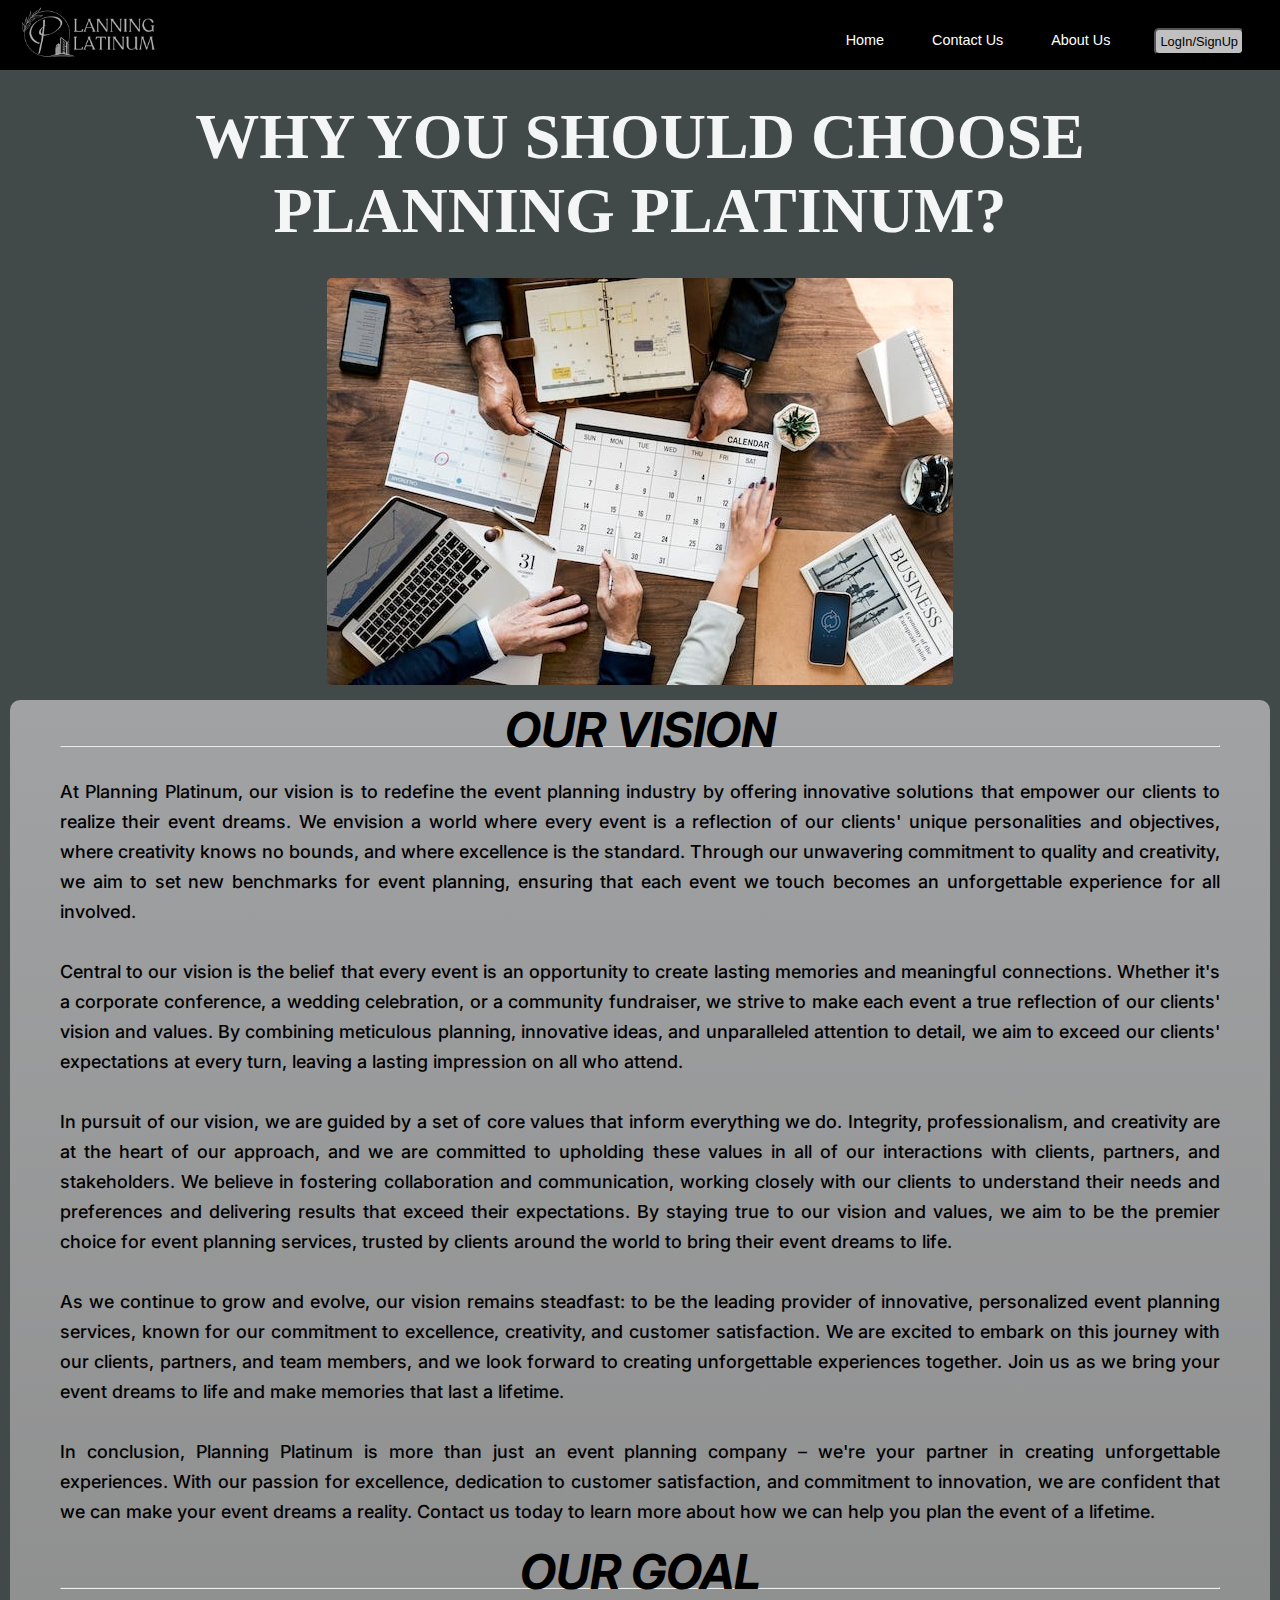
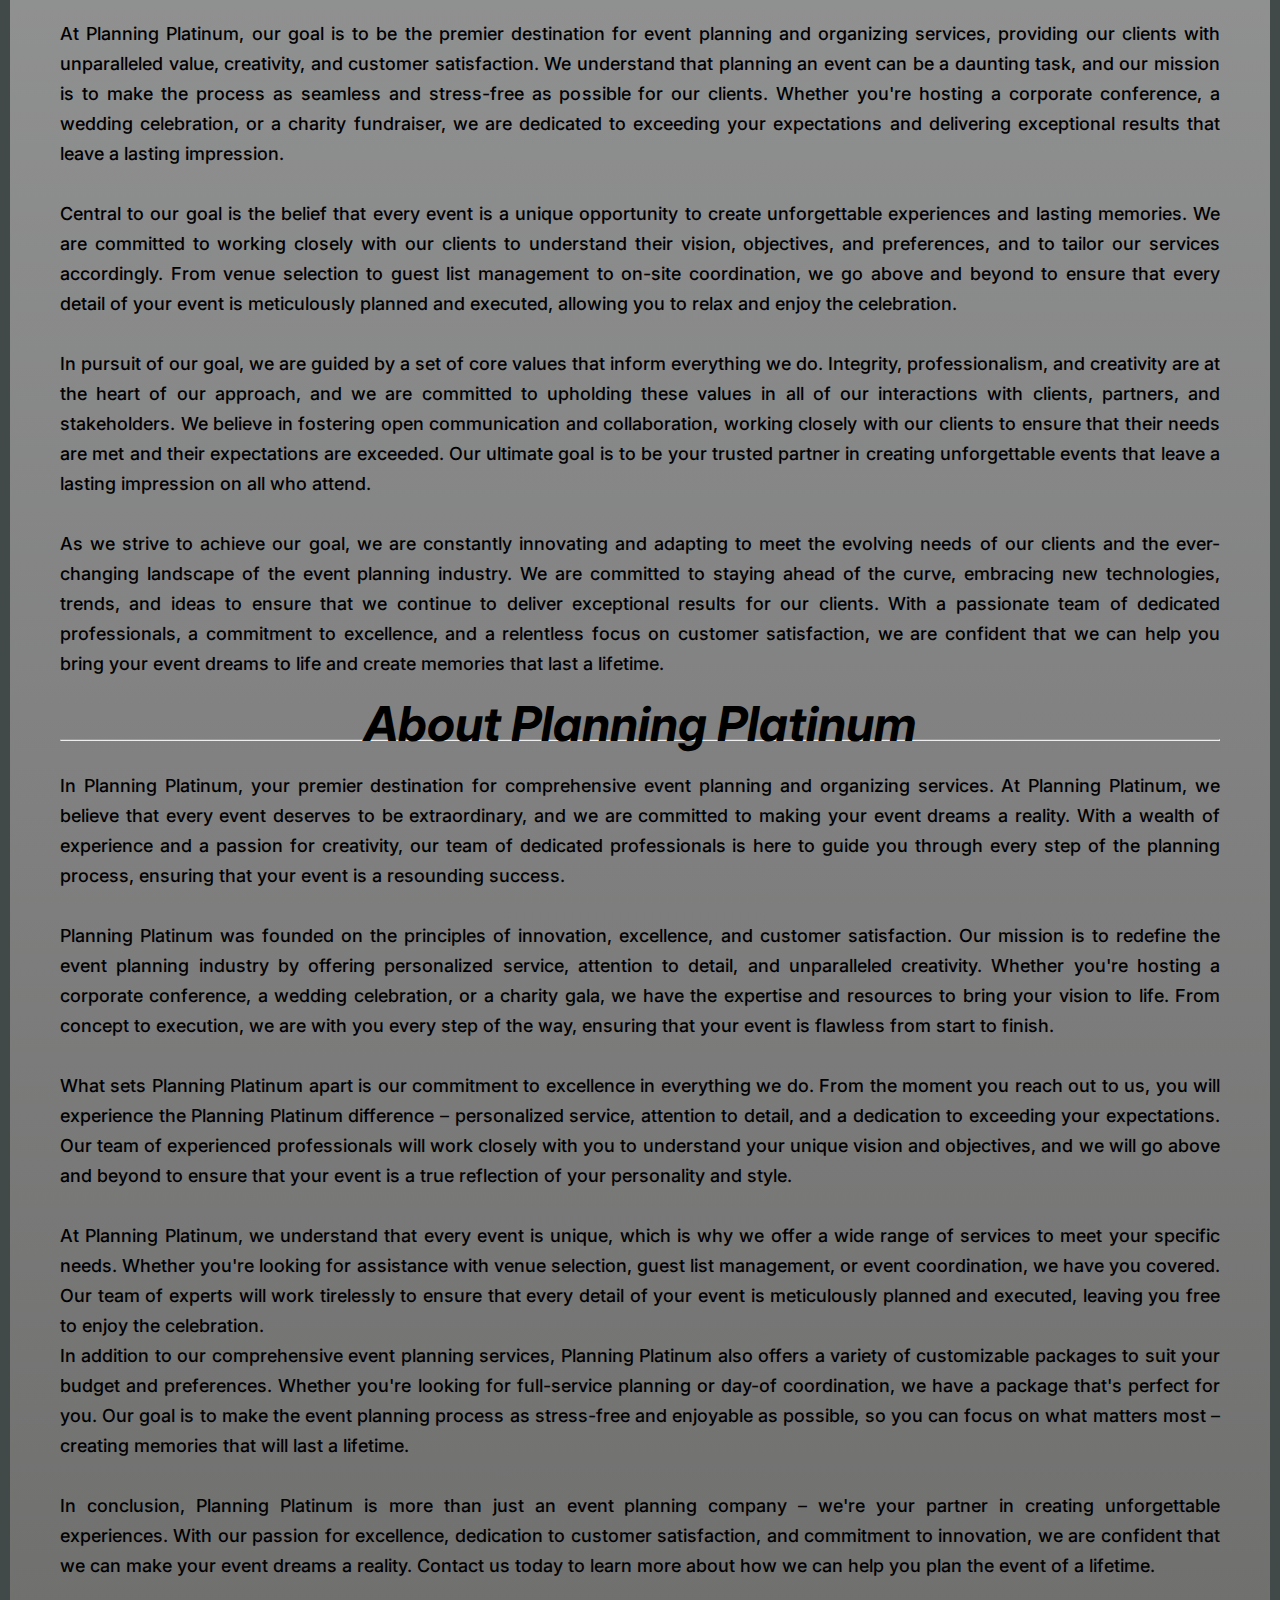
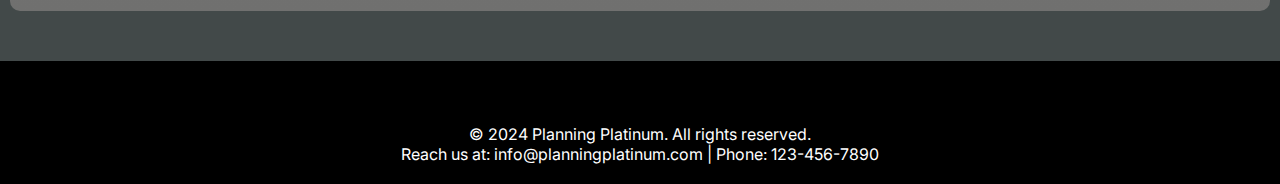
<file: AboutUs.html>
<!DOCTYPE html>
<html lang="en">
<head>
    <meta charset="UTF-8">
    <meta name="viewport" content="width=device-width, initial-scale=1.0">
    <title>About Us</title>
    <link rel="stylesheet" href="AboutUs.css">
    <link rel="preconnect" href="https://fonts.googleapis.com">
    <link rel="preconnect" href="https://fonts.gstatic.com" crossorigin>
    <link href="https://fonts.googleapis.com/css2?family=Inter:wght@100..900&display=swap" rel="stylesheet">
    <link rel="stylesheet" href="style.css">
    <link href="https://cdn.jsdelivr.net/npm/bootstrap@5.3.2/dist/css/bootstrap.min.css" rel="stylesheet"
    integrity="sha384-T3c6CoIi6uLrA9TneNEoa7RxnatzjcDSCmG1MXxSR1GAsXEV/Dwwykc2MPK8M2HN" crossorigin="anonymous">
    <link rel="stylesheet" href="https://cdnjs.cloudflare.com/ajax/libs/font-awesome/6.5.2/css/all.min.css" integrity="sha512-SnH5WK+bZxgPHs44uWIX+LLJAJ9/2PkPKZ5QiAj6Ta86w+fsb2TkcmfRyVX3pBnMFcV7oQPJkl9QevSCWr3W6A==" crossorigin="anonymous" referrerpolicy="no-referrer" />
</head>
<body>
    
    <!-- Navbar Section -->
    <header>

        <div class="nav">
            <img class="logo" src="8.png" alt="">
            <div class="left">
            </div>
            <div class="right">
                <ul>
                    <li> <button class="btn2" onclick="myOnClickFn4()">Home</button></li>
                    <li> <button class="btn2" onclick="myOnClickFn3()">Contact Us</button></li>
                    <li> <button class="btn2" onclick="myOnClickFn2()">About Us</button></li>
                    <li> <button class="btn" onclick="myOnClickFn()">LogIn/SignUp</button></li>
                </ul>
               
            </div>
        </div>
    </header>

    <div class="title">
        <h1>
            WHY YOU SHOULD CHOOSE   <br>
            PLANNING PLATINUM? 
        </h1>
        <img src="AboutUs.jpeg" alt="">
    </div>

    <div class="SuperContainer">
        <div class="sectionONE">
            <h1>OUR VISION</h1>
            <hr>
            <br>
        <p>
            At Planning Platinum, our vision is to redefine the event planning industry by offering innovative solutions that empower our clients to realize their event dreams. We envision a world where every event is a reflection of our clients' unique personalities and objectives, where creativity knows no bounds, and where excellence is the standard. Through our unwavering commitment to quality and creativity, we aim to set new benchmarks for event planning, ensuring that each event we touch becomes an unforgettable experience for all involved.
        </p>    
        <br>
        <p>
            Central to our vision is the belief that every event is an opportunity to create lasting memories and meaningful connections. Whether it's a corporate conference, a wedding celebration, or a community fundraiser, we strive to make each event a true reflection of our clients' vision and values. By combining meticulous planning, innovative ideas, and unparalleled attention to detail, we aim to exceed our clients' expectations at every turn, leaving a lasting impression on all who attend.
        </p>
        <br>
        <p>
            In pursuit of our vision, we are guided by a set of core values that inform everything we do. Integrity, professionalism, and creativity are at the heart of our approach, and we are committed to upholding these values in all of our interactions with clients, partners, and stakeholders. We believe in fostering collaboration and communication, working closely with our clients to understand their needs and preferences and delivering results that exceed their expectations. By staying true to our vision and values, we aim to be the premier choice for event planning services, trusted by clients around the world to bring their event dreams to life.
        </p>
        <br>
        <p>
            As we continue to grow and evolve, our vision remains steadfast: to be the leading provider of innovative, personalized event planning services, known for our commitment to excellence, creativity, and customer satisfaction. We are excited to embark on this journey with our clients, partners, and team members, and we look forward to creating unforgettable experiences together. Join us as we bring your event dreams to life and make memories that last a lifetime.
        </p>
        <br>
        <p>
            In conclusion, Planning Platinum is more than just an event planning company – we're your partner in creating unforgettable experiences. With our passion for excellence, dedication to customer satisfaction, and commitment to innovation, we are confident that we can make your event dreams a reality. Contact us today to learn more about how we can help you plan the event of a lifetime.
        </p>
        </div>

        <div class="sectionTWO">
            <h1>OUR GOAL</h1>
            <hr>
            <br>
        <p>
            At Planning Platinum, our goal is to be the premier destination for event planning and organizing services, providing our clients with unparalleled value, creativity, and customer satisfaction. We understand that planning an event can be a daunting task, and our mission is to make the process as seamless and stress-free as possible for our clients. Whether you're hosting a corporate conference, a wedding celebration, or a charity fundraiser, we are dedicated to exceeding your expectations and delivering exceptional results that leave a lasting impression.
        </p>    
        <br>
        <p>
            Central to our goal is the belief that every event is a unique opportunity to create unforgettable experiences and lasting memories. We are committed to working closely with our clients to understand their vision, objectives, and preferences, and to tailor our services accordingly. From venue selection to guest list management to on-site coordination, we go above and beyond to ensure that every detail of your event is meticulously planned and executed, allowing you to relax and enjoy the celebration.
        </p>
        <br>
        <p>
            In pursuit of our goal, we are guided by a set of core values that inform everything we do. Integrity, professionalism, and creativity are at the heart of our approach, and we are committed to upholding these values in all of our interactions with clients, partners, and stakeholders. We believe in fostering open communication and collaboration, working closely with our clients to ensure that their needs are met and their expectations are exceeded. Our ultimate goal is to be your trusted partner in creating unforgettable events that leave a lasting impression on all who attend.
        </p>
        <br>
        <p>
            As we strive to achieve our goal, we are constantly innovating and adapting to meet the evolving needs of our clients and the ever-changing landscape of the event planning industry. We are committed to staying ahead of the curve, embracing new technologies, trends, and ideas to ensure that we continue to deliver exceptional results for our clients. With a passionate team of dedicated professionals, a commitment to excellence, and a relentless focus on customer satisfaction, we are confident that we can help you bring your event dreams to life and create memories that last a lifetime.
        </p>
        </div>

        <div class="sectionTHREE">
            <h1>About Planning Platinum</h1>
            <hr>
            <br>
        <p>
            In Planning Platinum, your premier destination for comprehensive event planning and organizing services. At Planning Platinum, we believe that every event deserves to be extraordinary, and we are committed to making your event dreams a reality. With a wealth of experience and a passion for creativity, our team of dedicated professionals is here to guide you through every step of the planning process, ensuring that your event is a resounding success.
        </p>    
        <br>
        <p>
            Planning Platinum was founded on the principles of innovation, excellence, and customer satisfaction. Our mission is to redefine the event planning industry by offering personalized service, attention to detail, and unparalleled creativity. Whether you're hosting a corporate conference, a wedding celebration, or a charity gala, we have the expertise and resources to bring your vision to life. From concept to execution, we are with you every step of the way, ensuring that your event is flawless from start to finish.
        </p>
        <br>
        <p>
            What sets Planning Platinum apart is our commitment to excellence in everything we do. From the moment you reach out to us, you will experience the Planning Platinum difference – personalized service, attention to detail, and a dedication to exceeding your expectations. Our team of experienced professionals will work closely with you to understand your unique vision and objectives, and we will go above and beyond to ensure that your event is a true reflection of your personality and style.
        </p>
        <br>
        <p>
            At Planning Platinum, we understand that every event is unique, which is why we offer a wide range of services to meet your specific needs. Whether you're looking for assistance with venue selection, guest list management, or event coordination, we have you covered. Our team of experts will work tirelessly to ensure that every detail of your event is meticulously planned and executed, leaving you free to enjoy the celebration.
            <br>
            In addition to our comprehensive event planning services, Planning Platinum also offers a variety of customizable packages to suit your budget and preferences. Whether you're looking for full-service planning or day-of coordination, we have a package that's perfect for you. Our goal is to make the event planning process as stress-free and enjoyable as possible, so you can focus on what matters most – creating memories that will last a lifetime.
        </p>
        <br>
        <p>
            In conclusion, Planning Platinum is more than just an event planning company – we're your partner in creating unforgettable experiences. With our passion for excellence, dedication to customer satisfaction, and commitment to innovation, we are confident that we can make your event dreams a reality. Contact us today to learn more about how we can help you plan the event of a lifetime.
        </p>
        </div>

        </div>
    </div>

    <footer>
        <div class="SocialLogos">
            <a href="" target="_blank"><i class="fa-brands fa-square-instagram"></i></a>
            <a href="" target="_blank"><i class="fa-brands fa-x-twitter"></i></a>
            <a href="" target="_blank"><i class="fa-brands fa-linkedin"></i></a>
            <a href="" target="_blank"><i class="fa-brands fa-facebook"></i></a>
            <a href="" target="_blank"><i class="fa-brands fa-youtube"></i></a>
        </div>
        
        <p>&copy; 2024 Planning Platinum. All rights reserved.</p>
        <p>Reach us at: info@planningplatinum.com | Phone: 123-456-7890</p>
    </footer>

    <script src="script.js"></script>

</body>
</html>
</file>
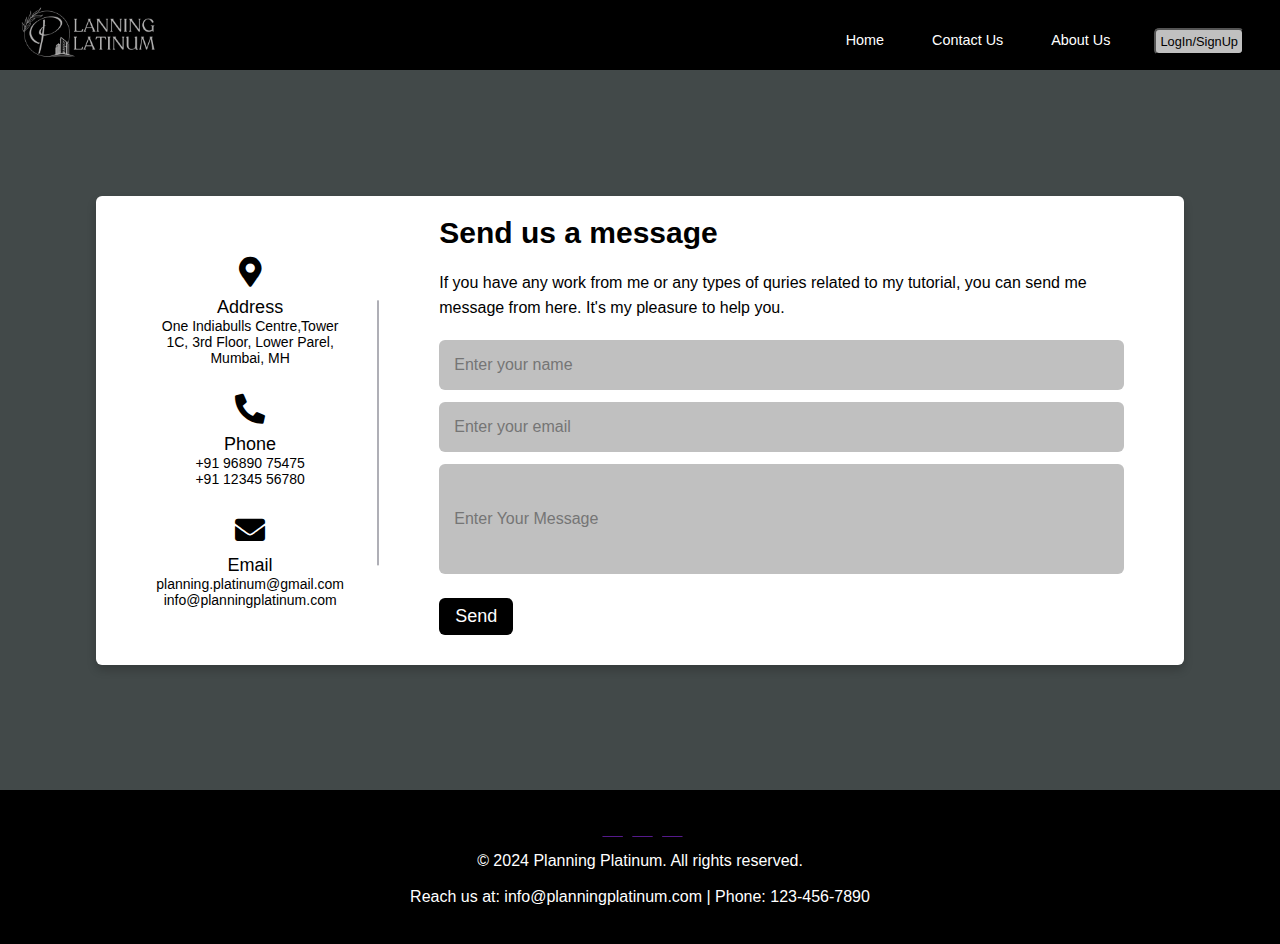
<file: ContactUs.html>
<!DOCTYPE html>
<!-- Created By CodingLab - www.codinglabweb.com -->
<html lang="en" dir="ltr">

<head>
    <meta charset="UTF-8">
    <title> Responsive Contact Us Form | CodingLab </title>
    <link rel="stylesheet" href="ContactUs.css">
    <link rel="preconnect" href="https://fonts.googleapis.com">
    <link rel="preconnect" href="https://fonts.gstatic.com" crossorigin>
    <link href="https://fonts.googleapis.com/css2?family=Inter:wght@100..900&display=swap" rel="stylesheet">
    <link rel="stylesheet" href="https://cdnjs.cloudflare.com/ajax/libs/font-awesome/5.15.2/css/all.min.css" />
    <meta name="viewport" content="width=device-width, initial-scale=1.0">
    <link rel="stylesheet" href="https://cdnjs.cloudflare.com/ajax/libs/font-awesome/6.5.2/css/all.min.css" integrity="sha512-SnH5WK+bZxgPHs44uWIX+LLJAJ9/2PkPKZ5QiAj6Ta86w+fsb2TkcmfRyVX3pBnMFcV7oQPJkl9QevSCWr3W6A==" crossorigin="anonymous" referrerpolicy="no-referrer" />
</head>

<body>

    <!-- Navbar Section -->
    <header>

        <div class="nav">
            <img class="logo" src="8.png" alt="">
            <div class="left">
            </div>
            <div class="right">
                <ul>
                    <li> <button class="btn2" onclick="myOnClickFn4()">Home</button></li>
                    <li> <button class="btn2" onclick="myOnClickFn3()">Contact Us</button></li>
                    <li> <button class="btn2" onclick="myOnClickFn2()">About Us</button></li>
                    <li> <button class="btn" onclick="myOnClickFn()">LogIn/SignUp</button></li>
                </ul>
               
            </div>
        </div>
    </header>

    <div class="SuperContainer">
        <div class="container">
            <div class="content">
                <div class="left-side">
                    <div class="address details">
                        <i class="fas fa-map-marker-alt"></i>
                        <div class="topic">Address</div>
                        <div class="text-one">One Indiabulls Centre,Tower 1C, 3rd Floor, Lower Parel, </div>
                        <div class="text-two">Mumbai, MH</div>
                    </div>
                    <div class="phone details">
                        <i class="fas fa-phone-alt"></i>
                        <div class="topic">Phone</div>
                        <div class="text-one">+91 96890 75475</div>
                        <div class="text-two">+91 12345 56780</div>
                    </div>
                    <div class="email details">
                        <i class="fas fa-envelope"></i>
                        <div class="topic">Email</div>
                        <div class="text-one">planning.platinum@gmail.com</div>
                        <div class="text-two">info@planningplatinum.com</div>
                    </div>
                </div>
                <div class="right-side">
                    <div class="topic-text">Send us a message</div>
                    <p style="line-height: 25px; margin-bottom: 20px;">If you have any work from me or any types of quries related to my tutorial, you can send me
                        message from here. It's my pleasure to help you.</p>
                    <form action="#">
                        <div class="input-box">
                            <input type="text" placeholder="Enter your name">
                        </div>
                        <div class="input-box">
                            <input type="text" placeholder="Enter your email">
                        </div>
                        <div class="input-box message-box">
                            <input type="text" placeholder="Enter Your Message">
                        </div>
                        <div class="button">
                            <input type="button" value="Send">
                        </div>
                    </form>
                </div>
            </div>
        </div>
    </div>
     <!--Footer Section-->
     <footer>
        <div class="SocialLogos">
            <a href="" target="_blank"><i class="fa-brands fa-square-instagram"></i></a>
            <a href="" target="_blank"><i class="fa-brands fa-x-twitter"></i></a>
            <a href="" target="_blank"><i class="fa-brands fa-linkedin"></i></a>
            <a href="" target="_blank"><i class="fa-brands fa-facebook"></i></a>
            <a href="" target="_blank"><i class="fa-brands fa-youtube"></i></a>
        </div>
        
        <p>&copy; 2024 Planning Platinum. All rights reserved.</p><br>
        <p>Reach us at: info@planningplatinum.com | Phone: 123-456-7890</p><br>
    </footer>

    <script src="script.js"></script>
</body>

</html>
</file>
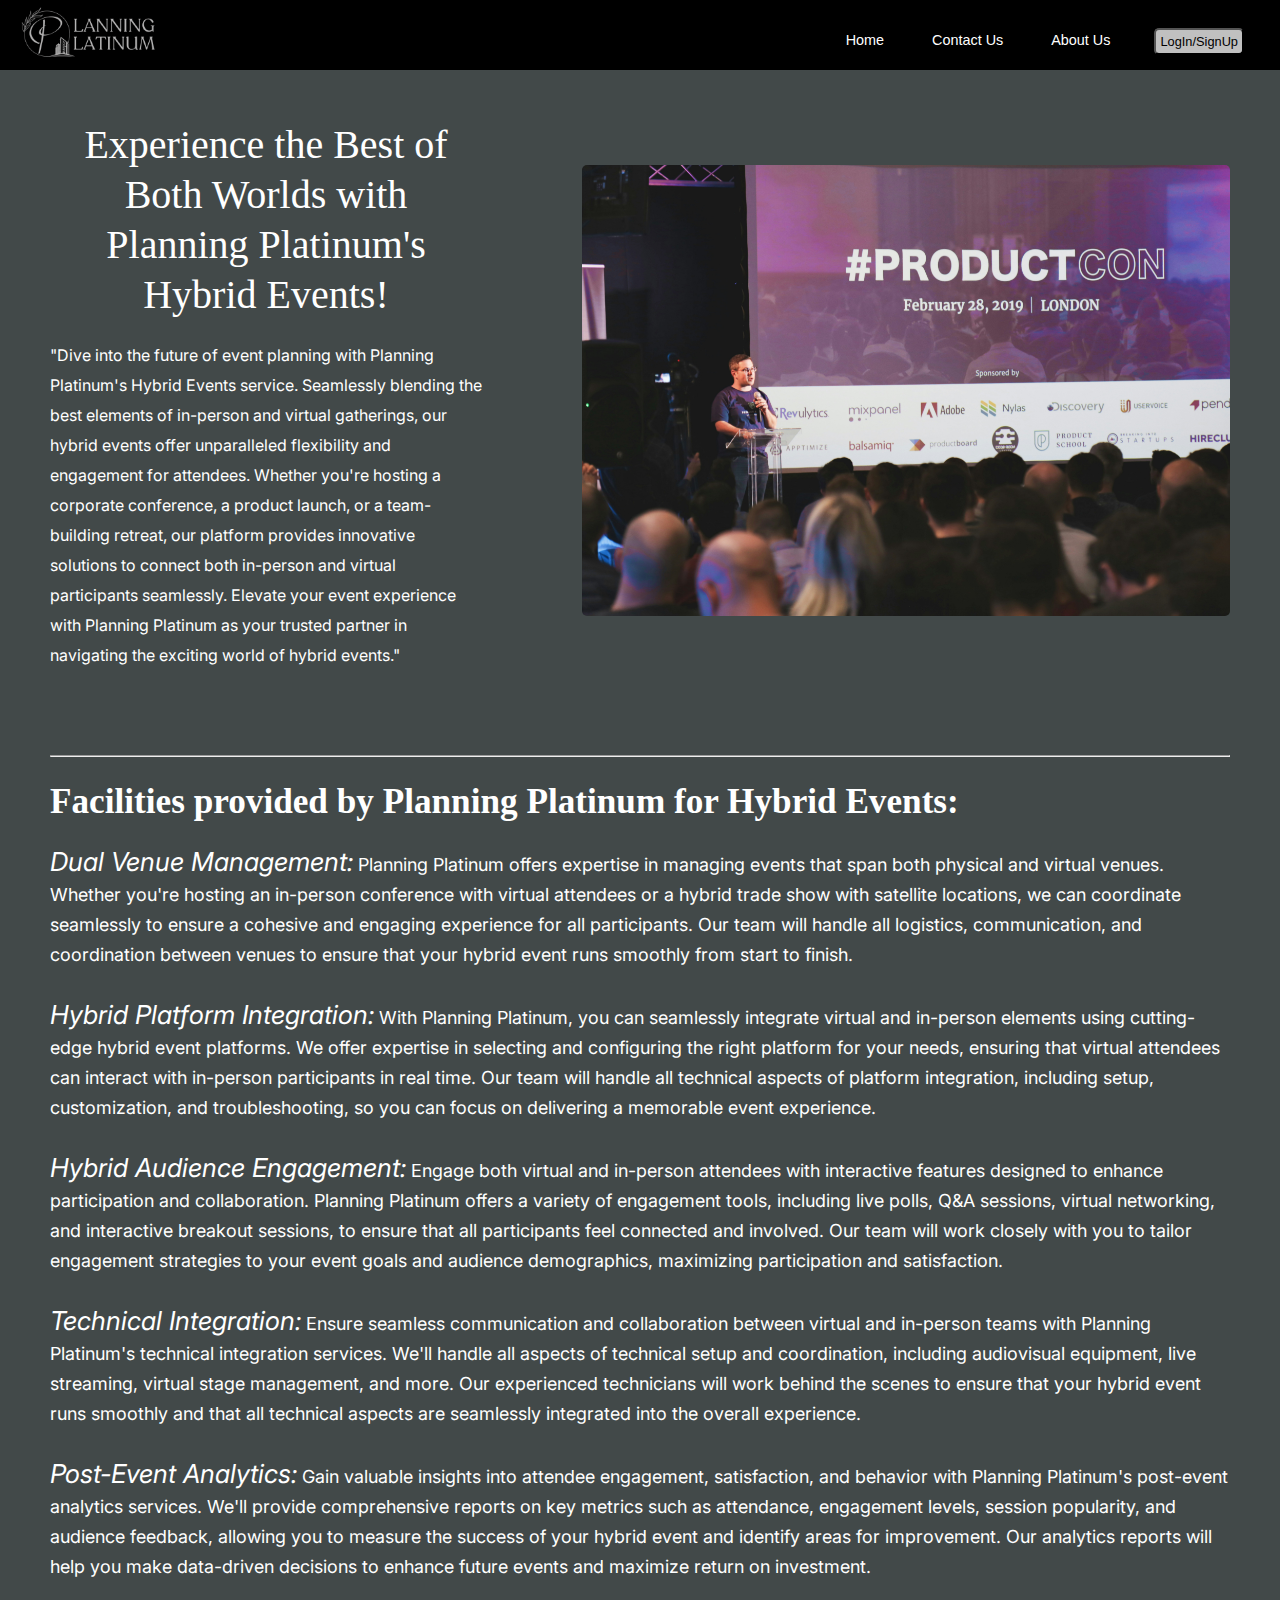
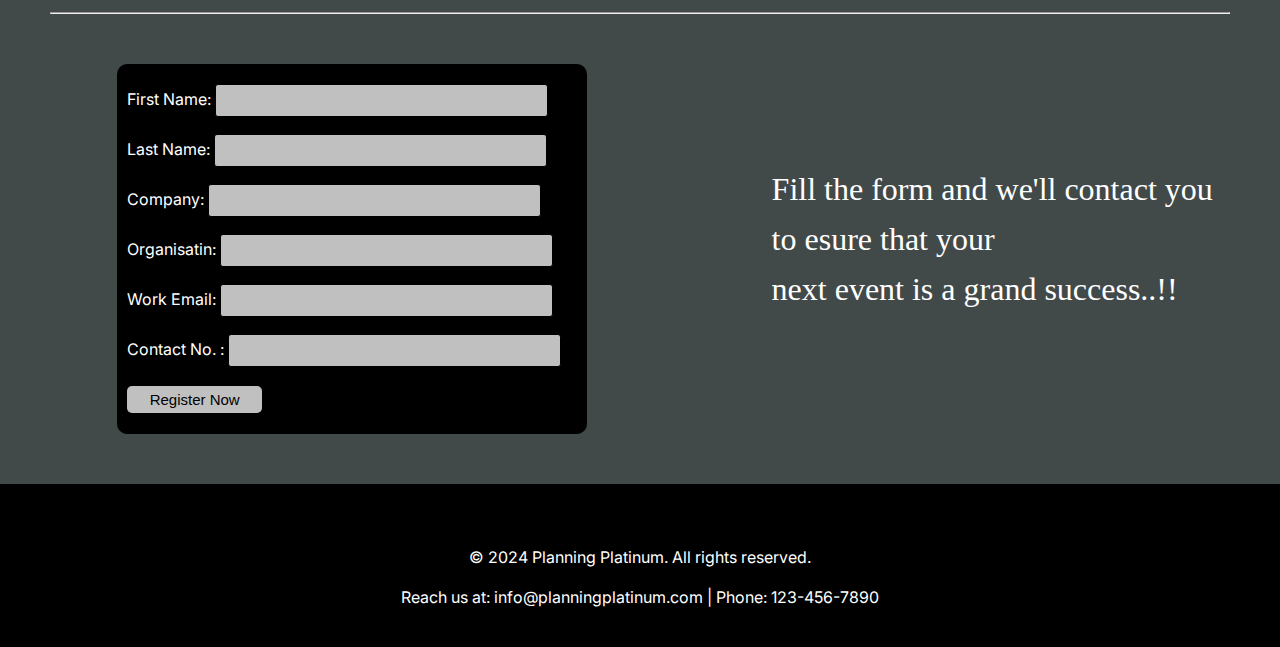
<file: Hybrid.html>
<!DOCTYPE html>
<html lang="en">

<head>
    <meta charset="UTF-8">
    <meta name="viewport" content="width=device-width, initial-scale=1.0">
    <title>Hybrid Events</title>

    <link rel="preconnect" href="https://fonts.googleapis.com">
    <link rel="preconnect" href="https://fonts.gstatic.com" crossorigin>
    <link href="https://fonts.googleapis.com/css2?family=Inter:wght@100..900&display=swap" rel="stylesheet">
    <link rel="stylesheet" href="Hyb.css">
    <link rel="stylesheet" href="https://cdnjs.cloudflare.com/ajax/libs/font-awesome/6.5.2/css/all.min.css"
        integrity="sha512-SnH5WK+bZxgPHs44uWIX+LLJAJ9/2PkPKZ5QiAj6Ta86w+fsb2TkcmfRyVX3pBnMFcV7oQPJkl9QevSCWr3W6A=="
        crossorigin="anonymous" referrerpolicy="no-referrer" />
</head>

<body>
    <!-- Navbar Section -->
    <header>

        <div class="nav">
            <img class="logo" src="8.png" alt="">
            <div class="left">
            </div>
            <div class="right">
                <ul>
                    <li> <button class="btn2" onclick="myOnClickFn4()">Home</button></li>
                    <li> <button class="btn2" onclick="myOnClickFn3()">Contact Us</button></li>
                    <li> <button class="btn2" onclick="myOnClickFn2()">About Us</button></li>
                    <li> <button class="btn" onclick="myOnClickFn()">LogIn/SignUp</button></li>
                </ul>

            </div>
        </div>
    </header>

    <div class="SuperContainer">
        <div class="leftSide">
            <div class="CPhrase">Experience the Best of Both Worlds with Planning Platinum's Hybrid Events!</div>
            <p style="line-height: 30px;">"Dive into the future of event planning with Planning Platinum's Hybrid Events
                service. Seamlessly blending the best elements of in-person and virtual gatherings, our hybrid events
                offer unparalleled flexibility and engagement for attendees. Whether you're hosting a corporate
                conference, a product launch, or a team-building retreat, our platform provides innovative solutions to
                connect both in-person and virtual participants seamlessly. Elevate your event experience with Planning
                Platinum as your trusted partner in navigating the exciting world of hybrid events."
            </p>
        </div>

        <div class="rightSide">
            <img src="Hybrid_1.jpg" alt="">
        </div>
    </div>

    <div class="info">
        <hr>
        <br>
        
        <h4>Facilities provided by Planning Platinum for Hybrid Events: </h4> <br>
        <p>
            <span>Dual Venue Management:</span>
            Planning Platinum offers expertise in managing events that span both physical and virtual venues. Whether you're hosting an in-person conference with virtual attendees or a hybrid trade show with satellite locations, we can coordinate seamlessly to ensure a cohesive and engaging experience for all participants. Our team will handle all logistics, communication, and coordination between venues to ensure that your hybrid event runs smoothly from start to finish.
        </p>
        <br>
        <p>
            <span>Hybrid Platform Integration:</span>
            With Planning Platinum, you can seamlessly integrate virtual and in-person elements using cutting-edge hybrid event platforms. We offer expertise in selecting and configuring the right platform for your needs, ensuring that virtual attendees can interact with in-person participants in real time. Our team will handle all technical aspects of platform integration, including setup, customization, and troubleshooting, so you can focus on delivering a memorable event experience.
        </p>
        <br>
        <p>
            <span>Hybrid Audience Engagement:</span>
            Engage both virtual and in-person attendees with interactive features designed to enhance participation and collaboration. Planning Platinum offers a variety of engagement tools, including live polls, Q&A sessions, virtual networking, and interactive breakout sessions, to ensure that all participants feel connected and involved. Our team will work closely with you to tailor engagement strategies to your event goals and audience demographics, maximizing participation and satisfaction.
        </p>
        <br>
        <p>
            <span>Technical Integration:</span>
            Ensure seamless communication and collaboration between virtual and in-person teams with Planning Platinum's technical integration services. We'll handle all aspects of technical setup and coordination, including audiovisual equipment, live streaming, virtual stage management, and more. Our experienced technicians will work behind the scenes to ensure that your hybrid event runs smoothly and that all technical aspects are seamlessly integrated into the overall experience.
        </p>
        <br>
        <p>
            <span>Post-Event Analytics:</span>
            Gain valuable insights into attendee engagement, satisfaction, and behavior with Planning Platinum's post-event analytics services. We'll provide comprehensive reports on key metrics such as attendance, engagement levels, session popularity, and audience feedback, allowing you to measure the success of your hybrid event and identify areas for improvement. Our analytics reports will help you make data-driven decisions to enhance future events and maximize return on investment.
        </p>
        <br>
        <hr>
    </div>

    <div class="container">

        <div class="leftSide2">
            <form action="#">

                <p>First Name: <input type="text" name="Name" required></p>

                <p>Last Name: <input type="text" name="Name" required></p>

                <p>Company: <input type="text" name="Name" required></p>

                <p>Organisatin: <input type="text" name="Name" required></p>

                <p>Work Email: <input type="email" name="Email" id="" required></p>

                <p>Contact No. : <input type="text" name="Number" id="" required></p>

                <input type="submit" value="Register Now">


            </form>

        </div>
        <div class="rightSide2">
            <p>Fill the form and we'll contact you<br> to esure that your <br> next event is a grand success..!!</p>
        </div>
    </div>

    <!--Footer Section-->
    <footer>
        <div class="SocialLogos">
            <a href="" target="_blank"><i class="fa-brands fa-square-instagram"></i></a>
            <a href="" target="_blank"><i class="fa-brands fa-x-twitter"></i></a>
            <a href="" target="_blank"><i class="fa-brands fa-linkedin"></i></a>
            <a href="" target="_blank"><i class="fa-brands fa-facebook"></i></a>
            <a href="" target="_blank"><i class="fa-brands fa-youtube"></i></a>
        </div>
        
        <p>&copy; 2024 Planning Platinum. All rights reserved.</p><br>
        <p>Reach us at: info@planningplatinum.com | Phone: 123-456-7890</p><br>
    </footer>

    <script src="script.js"></script>
</body>

</html>
</file>
<file: AboutUs.css>
*{
    margin: 0;
    padding: 0;
}


body{
    background-color: #424949 !important;    
    font-family: "Inter" , sans-serif !important;
}

/* Nav Section */
header{
    position: sticky;
    top: 0;
    z-index: 1000;
}

.nav{
    display: flex;
    justify-content: space-between;
    align-items: center;
    height: 70px;
    background-color: black; 
}

.nav ul{
    display: flex;
    justify-content: center;
    padding-right: 1rem;
    margin-top: 2rem;
}

.nav ul li{
    list-style: none;
    margin: 0px 20px;
}

.nav ul li a{
    text-decoration: none;
    color: white;
}

.nav .right .btn{
    font-size: 0.8rem;
    background-color: silver;
    padding: 4px;
    margin-bottom: 20px;
    border-radius: 5px;
    
}

.nav .right .btn2{
    font-size: 0.9rem;
    border: black;
    background-color: black;
    color: white;
    padding: 4px;
    margin-bottom: 20px;
    border-radius: 5px;
    
}

.logo{
    position: absolute;
    height: 170px;
    left: 0px;
}


.title h1{
    margin: 30px;
    text-align: center;
    color: #F4F6F6;
    font-family: serif;
    font-size: 4rem;
}
.title img{
    display: block;
    margin: auto;
    border-radius: 5px;
}

.SuperContainer{
    /* background-color: #F4F6F6; */
    background-color: #4d4855;
    background-image: linear-gradient(to bottom, #A1A2A3,  #70706F);
    color: black;
    margin-top: 15px;
    margin-right: 10px;
    margin-left:10px;
    margin-bottom: 50px;
    border-radius: 10px;
    padding-bottom: 15px;
}

.sectionONE{
    padding: 15px;
    padding-left: 50px;
    padding-right: 50px;
    line-height: 30px;
    font-weight: 500;
    text-align: justify;
}

.sectionONE h1 {
    text-align: center;
    font-style: italic;
    font-size: 3rem;
    /* padding-bottom: 5px;
    padding-top: 10px; */
   
}
.sectionONE p{
    font-size: 18px;
}

.sectionTWO{
    padding: 15px;
    padding-left: 50px;
    padding-right: 50px;
    line-height: 30px;
    font-weight: 500;
    text-align: justify;
}

.sectionTWO h1 {
    text-align: center;
    font-style: italic;
    font-size: 3rem;
    /* padding-bottom: 20px;
    padding-top: 30px; */
   
}
.sectionTWO p{
    font-size: 18px;
}

.sectionTHREE{
    padding: 15px;
    padding-left: 50px;
    padding-right: 50px;
    line-height: 30px;
    font-weight: 500;
    text-align: justify;
}

.sectionTHREE h1 {
    text-align: center;
    font-style: italic;
    font-size: 3rem;
    /* padding-bottom: 20px;
    padding-top: 30px; */
   
}
.sectionTHREE p{
    font-size: 18px;
}

/* Footer styling */
footer {
    background-color: black;
    color: white;
    padding: 20px;
    text-align: center;
    font-size: 16px;
}

.SocialLogos{
    margin-bottom: 10px;
}
.fa-square-instagram{font-size: 1.7rem; color: white;padding-right: 5px;}
.fa-x-twitter{font-size: 1.7rem; color: white;padding-right: 5px;}
.fa-linkedin{font-size: 1.7rem; color: white;padding-right: 5px;}
.fa-facebook{font-size: 1.7rem; color: white;padding-right: 5px;}
.fa-youtube{font-size: 1.7rem; color: white;padding-right: 5px;}
</file>
<file: style.css>
*{
    margin: 0;
    padding: 0;
}


body{
    background-color: #424949 !important;    
    font-family: "Inter" , sans-serif !important;
}

/* Nav Section */
header{
    position: sticky;
    top: 0;
    z-index: 1000;
}

.nav{
    display: flex;
    justify-content: space-between;
    align-items: center;
    height: 70px;
    background-color: black; 
}

.nav ul{
    display: flex;
    justify-content: center;
    padding-right: 1rem;
    margin-top: 2rem;
}

.nav ul li{
    list-style: none;
    margin: 0px 20px;
}

.nav ul li a{
    /* text-decoration: none; */
    color: white;
}

 .nav .right .btn{
    font-size: 0.8rem;
    background-color: silver;
    padding: 4px;
    margin-bottom: 20px;
    border-radius: 5px;
    
}

.nav .right .btn2{
    font-size: 0.9rem;
    border: black;
    background-color: black;
    color: white;
    padding: 4px;
    margin-bottom: 20px;
    border-radius: 5px;
    
}

.logo{
    position: absolute;
    height: 170px;
    left: 0px;
}

/* .left{
    font-size: 1.5rem;
    color: white;
} */

/* Carousel Section */
.carousel-item{
    height: 32rem;
    background-color: black;
    color: white;
    position: relative;
}

.container{
    position: absolute;
    bottom: 0;
    left: 50px;
    right: 0;
    padding-bottom: 50px;
}

.overlay-image{
    position: absolute;
    bottom: 0;
    left: 0;
    right: 0;
    top: 0;
    background-position: center;
    background-size: cover;
    opacity: 0.7;
    width: 100%;
    height: 100%;
}

/* TypeCast Section */

.animation{
    display: flex;
    align-items: center;
    color: white;
}

.textBox{
    position: relative;
    width: 100%;
    text-align: center;
    font-size: 2.2rem;
}

.top{
    margin-left: auto;
    margin-right: auto;
    color: white;
    width: 30%;
    height: 3px;
    margin-bottom: 0px;
}

.bottom{
    margin-left: auto;
    margin-right: auto;
    color: white;
    width: 30%;
    height: 3px;
    margin-top: 5px;
}

.plat{
    color: black;
}

#element{
    color: black;
}

/*Events Section*/
.EventSection{
    background-color: black;
    color: white;
    margin-top: 15px;
    margin-right: 50px;
    margin-left: 50px;
    border-radius: 25px;
    padding-bottom: 15px;
}

.headingLine{
    width: 100%;
    text-align: center;
    font-size: 1.8rem;
    padding-top: 15px;
}

.outer{
    display: flex;
    justify-content: space-evenly;
    margin: 25px 50px;
}

.box1{
    background: linear-gradient(#ffd89b, #19547b);
    width: 350px;
    padding: 5px;
    border-radius: 8px;
    font-size: 18px;
    text-align: justify;
}
.box1BTN{
    font-size: 0.9rem;
    border: black;
    background-color: black;
    color: white;
    padding: 10px;
    border-radius: 10px;
    margin-left: 35%;
}
.box1BTN:hover{
    color: black;
    background-color: #ffd89b;
}
.box1 h3{
    text-align: center;
    margin: 15px;
    font-size: 1.5rem;
}

.box1 ul li{
    list-style: circle;
    margin: 0px 20px;
    text-align: none;
}

.box1 img{
    width: 80%;
    display: block;
    margin-top: 15px;
    margin-left: auto;
    margin-right: auto;
    object-fit: cover;
    border-radius: 8px;
}

.box2{
    background: linear-gradient(#868f96, #596164); /*background-color: aqua;*/
    width: 350px;
    padding: 5px;
    border-radius: 8px;
    font-size: 18px;
    text-align: justify;
}
.box2BTN{
    font-size: 0.9rem;
    border: black;
    background-color: black;
    color: white;
    padding: 10px;
    border-radius: 10px;
    margin-left: 35%;
}
.box2BTN:hover{
    color: black;
    background-color: #868f96;
}
.box2 h3{
    text-align: center;
    margin: 15px;
    font-size: 1.5rem;
}

.box2 ul li{
    list-style: circle;
    margin: 0px 20px;
    text-align: none;
}

.box2 img{
    width: 80%;
    display: block;
    margin-top: 15px;
    margin-left: auto;
    margin-right: auto;
    object-fit: cover;
    border-radius: 8px;
}

.box3{
    background: linear-gradient(#3a1c71, #d76d77, #ffaf7b);
    width: 350px;
    padding: 5px;
    border-radius: 8px;
    font-size: 18px;
    text-align: justify;
}
.box3BTN{
    font-size: 0.9rem;
    border: black;
    background-color: black;
    color: white;
    padding: 10px;
    border-radius: 10px;
    margin-left: 35%;
}
.box3BTN:hover{
    color: black;
    background-color: white;
}
.box3 h3{
    text-align: center;
    margin: 15px;
    font-size: 1.5rem;
}
.box3 ul li{
    list-style: circle;
    margin: 0px 20px;
    text-align: none;
}
.box3 img{
    width: 80%;
    display: block;
    margin-top: 15px;
    margin-left: auto;
    margin-right: auto;
    object-fit: cover;
    border-radius: 8px;
}

/*Service Section*/
.serviceContainer{
    display: flex;
    justify-content: space-around;
    color: white;
    line-height: 30px;
    /* background-color: white;  */
    
}

.leftSide{
    width: 50%;
    font-size: 2.4rem;
    /* text-align: center; */
    padding: 50px;
    padding-left: 85px;
    margin: auto auto;
    line-height: 50px;
}

.rightSide{
    /* text-align: center; */
    padding: 50px;
    padding-right: 85px;
    width: 50%;
    margin: auto auto;
}

.serviceContainer2{
    
    background-color: #353535;
    color: white;
    margin-top: 15px;
    margin-right: 50px;
    margin-left: 50px;
    margin-bottom: 50px;
    border-radius: 25px;
    padding-bottom: 15px;
}

.section1{
    display: flex;
    justify-content: space-around;

}

.leftSide2{
    width: 50%;
    font-size: 2.6rem;
    /* text-align: center; */
    padding: 50px;
    margin: auto auto;
}

.rightSide2{
    /* text-align: center; */
    padding: 50px;
    font-size: 1rem;
    width: 50%;
    margin: auto auto;
    line-height: 30px;
}

.section2{
    display: flex;
    justify-content: space-around;

}

.leftSide3{
    width: 40%;
    
    /* text-align: center; */
    padding: 50px;
    margin: auto auto;
}
.leftSide3 div{
    font-size: 3rem;
    padding-bottom: 10px;
}

.rightSide3{
    /* text-align: center; */
    padding: 50px;
    width: 60%;
    margin: auto auto;
}
.vid_1{
    position: relative;
    width: 100%;
    border-radius: 5px;
}

.section3{
    display: flex;
    justify-content: space-around;

}
.leftSide4{
    padding: 50px;
    width: 50%;
    margin: auto auto;
}
.vid_1{
    position: relative;
    width: 100%;
    border-radius: 5px;
}
.rightSide4{
    width: 50%;
    
    /* text-align: center; */
    padding: 50px;
    margin: auto auto;
}
.rightSide4 div{
    font-size: 2.5rem;
    padding-bottom: 10px;
}
 /* Footer styling */
 footer {
    background-color: black;
    color: white;
    padding: 20px;
    text-align: center;
    font-size: 16px;
}

.SocialLogos{
    margin-bottom: 10px;
}
.fa-square-instagram{font-size: 1.7rem; color: white;padding-right: 5px;}
.fa-x-twitter{font-size: 1.7rem; color: white;padding-right: 5px;}
.fa-linkedin{font-size: 1.7rem; color: white;padding-right: 5px;}
.fa-facebook{font-size: 1.7rem; color: white;padding-right: 5px;}
.fa-youtube{font-size: 1.7rem; color: white;padding-right: 5px;}
</file>
<file: ContactUs.css>
*{
  margin: 0;
  padding: 0;
  box-sizing: border-box;
  font-family: "Poppins" , sans-serif;
}
body{
    background-color: #424949 !important;    
    font-family: "Inter" , sans-serif !important;
}
/* Nav Section */
header{
    position: sticky;
    top: 0;
    z-index: 1000;
}

.nav{
    display: flex;
    justify-content: space-between;
    align-items: center;
    height: 70px;
    background-color: black; 
}

.nav ul{
    display: flex;
    justify-content: center;
    padding-right: 1rem;
    margin-top: 2rem;
}

.nav ul li{
    list-style: none;
    margin: 0px 20px;
}
 .nav .right .btn{
    font-size: 0.8rem;
    background-color: silver;
    padding: 4px;
    margin-bottom: 20px;
    border-radius: 5px;
    
}

.nav .right .btn:hover{
  cursor: pointer;
}

.nav .right .btn2{
    font-size: 0.9rem;
    border: black;
    background-color: black;
    color: white;
    padding: 4px;
    margin-bottom: 20px;
    border-radius: 5px;
    
}

.nav .right .btn2:hover{
  cursor: pointer;
}

.logo{
    position: absolute;
    height: 170px;
    left: 0px;
}

.SuperContainer{
  min-height: 80vh;
  width: 100%;
  display: flex;
  align-items: center;
  justify-content: center;
}
.container{
  width: 85%;
  background: #fff;
  border-radius: 6px;
  padding: 20px 60px 30px 40px;
  box-shadow: 0 5px 10px rgba(0, 0, 0, 0.2);
}
.container .content{
  display: flex;
  align-items: center;
  justify-content: space-between;
}
.container .content .left-side{
  width: 25%;
  height: 100%;
  display: flex;
  flex-direction: column;
  align-items: center;
  justify-content: center;
  margin-top: 15px;
  position: relative;
}
.content .left-side::before{
  content: '';
  position: absolute;
  height: 70%;
  width: 2px;
  right: -15px;
  top: 50%;
  transform: translateY(-50%);
  background: #afafb6;
}
.content .left-side .details{
  margin: 14px;
  text-align: center;
}
.content .left-side .details i{
  font-size: 30px;
  color: black;
  margin-bottom: 10px;
}
.content .left-side .details .topic{
  font-size: 18px;
  font-weight: 500;
}
.content .left-side .details .text-one,
.content .left-side .details .text-two{
  font-size: 14px;
  color: black;
}
.container .content .right-side{
  width: 75%;
  margin-left: 75px;
}
.content .right-side .topic-text{
  font-size: 23px;
  font-weight: 600;
  color: black;
  margin-bottom: 20px;
  font-size: 30px;
}
.right-side .input-box{
  height: 50px;
  width: 100%;
  margin: 12px 0;
}
.right-side .input-box input,
.right-side .input-box textarea{
  height: 100%;
  width: 100%;
  border: none;
  outline: none;
  font-size: 16px;
  background: silver;
  border-radius: 6px;
  padding: 0 15px;
  resize: none;
}
.right-side .message-box{
  min-height: 110px;
}
.right-side .input-box textarea{
  padding-top: 6px;
}
.right-side .button{
  display: inline-block;
  margin-top: 12px;
}
.right-side .button input[type="button"]{
  color: #fff;
  font-size: 18px;
  outline: none;
  border: none;
  padding: 8px 16px;
  border-radius: 6px;
  background: black;
  cursor: pointer;
  transition: all 0.3s ease;
}
.button input[type="button"]:hover{
  background: silver;
  color: black;
}

@media (max-width: 950px) {
  .container{
    width: 90%;
    padding: 30px 40px 40px 35px ;
  }
  .container .content .right-side{
   width: 75%;
   margin-left: 55px;
}
}
@media (max-width: 820px) {
  .container{
    margin: 40px 0;
    height: 100%;
  }
  .container .content{
    flex-direction: column-reverse;
  }
 .container .content .left-side{
   width: 100%;
   flex-direction: row;
   margin-top: 40px;
   justify-content: center;
   flex-wrap: wrap;
 }
 .container .content .left-side::before{
   display: none;
 }
 .container .content .right-side{
   width: 100%;
   margin-left: 0;
 }
}

/* Footer styling */
footer {
    background-color: black;
    color: white;
    padding: 20px;
    text-align: center;
    font-size: 16px;
}

.SocialLogos{
    margin-bottom: 10px;
}
.fa-square-instagram{font-size: 1.7rem; color: white;padding-right: 5px;}
.fa-x-twitter{font-size: 1.7rem; color: white;padding-right: 5px;}
.fa-linkedin{font-size: 1.7rem; color: white;padding-right: 5px;}
.fa-facebook{font-size: 1.7rem; color: white;padding-right: 5px;}
.fa-youtube{font-size: 1.7rem; color: white;padding-right: 5px;}
</file>
<file: Hyb.css>
*{
    margin: 0;
    padding: 0;
}


body{
    background-color: #424949 !important;    
    font-family: "Inter" , sans-serif !important;
}

/* Nav Section */
header{
    position: sticky;
    top: 0;
    z-index: 1000;
}

.nav{
    display: flex;
    justify-content: space-between;
    align-items: center;
    height: 70px;
    background-color: black; 
}

.nav ul{
    display: flex;
    justify-content: center;
    padding-right: 1rem;
    margin-top: 2rem;
}

.nav ul li{
    list-style: none;
    margin: 0px 20px;
}
 .nav .right .btn{
    font-size: 0.8rem;
    background-color: silver;
    padding: 4px;
    margin-bottom: 20px;
    border-radius: 5px;
    
}
.nav .right .btn:hover{
    cursor: pointer;
  }

.nav .right .btn2{
    font-size: 0.9rem;
    border: black;
    background-color: black;
    color: white;
    padding: 4px;
    margin-bottom: 20px;
    border-radius: 5px;
    
}
.nav .right .btn2:hover{
    cursor: pointer;
  }

.logo{
    position: absolute;
    height: 170px;
    left: 0px;
}

.SuperContainer{
    display: flex;
    justify-content: space-around;
    color: white;
    line-height: 30px;
}

.leftSide{
    width: 40%;
    /* text-align: center; */
    padding: 50px;
    margin: auto auto;
}
.leftSide .CPhrase{
    font-size: 2.5rem;
    font-family: serif;
    line-height: 50px;
    text-align: center;
    margin-bottom: 20px;
}

.rightSide{
    /* text-align: center; */
    padding: 50px;
    width: 60%;
    margin: auto auto;
}
.rightSide img{
    position: relative;
    width: 100%;
    border-radius: 5px;
}

.info{
    margin-left: 50px;
    margin-right: 50px;
    margin-top: 35px;
    line-height: 30px;
    color: white;
}

.info h4{
    font-size: 2.2rem;
    font-family: serif;
}
.info p{
    font-size: 18px;
}
span{
    font-size: 26px;
    font-style: italic;
}

/* Form Section */
.container{
    display: flex;
    justify-content: space-around;
    color: white;
    line-height: 30px;
}

.container .leftSide2{
    padding: 50px;
    width: 450px;
    margin: 50px;
    background-color: black;
    border-radius: 10px;
    color: white;
    line-height: 50px;
    padding: 1ch;
}

.container .rightSide2{
    font-size: 2rem;
    padding-top: 150px;
    line-height: 50px;
    font-family: serif;
}


input[type="text"],
input[type="email"],
input[type="number"],
select
{
    width: 70%;
    padding: 8px;
    background-color: silver;
    border: 0.5px solid black;
    border-radius: 3px;
}


input[type="submit"]{
    width: 30%;
    padding: 5px;
    background-color: silver;
    border: 1.5px;
    border-radius: 5px;
    color: black;
    cursor: pointer;
    font-size: 15px;
}

input[type="submit"]:hover{
    background-color: white;
    color: black;
}

/* Footer styling */
footer {
    background-color: black;
    color: white;
    padding: 20px;
    text-align: center;
    font-size: 16px;
}

.SocialLogos{
    margin-bottom: 10px;
}
.fa-square-instagram{font-size: 1.7rem; color: white;padding-right: 5px;}
.fa-x-twitter{font-size: 1.7rem; color: white;padding-right: 5px;}
.fa-linkedin{font-size: 1.7rem; color: white;padding-right: 5px;}
.fa-facebook{font-size: 1.7rem; color: white;padding-right: 5px;}
.fa-youtube{font-size: 1.7rem; color: white;padding-right: 5px;}
</file>
